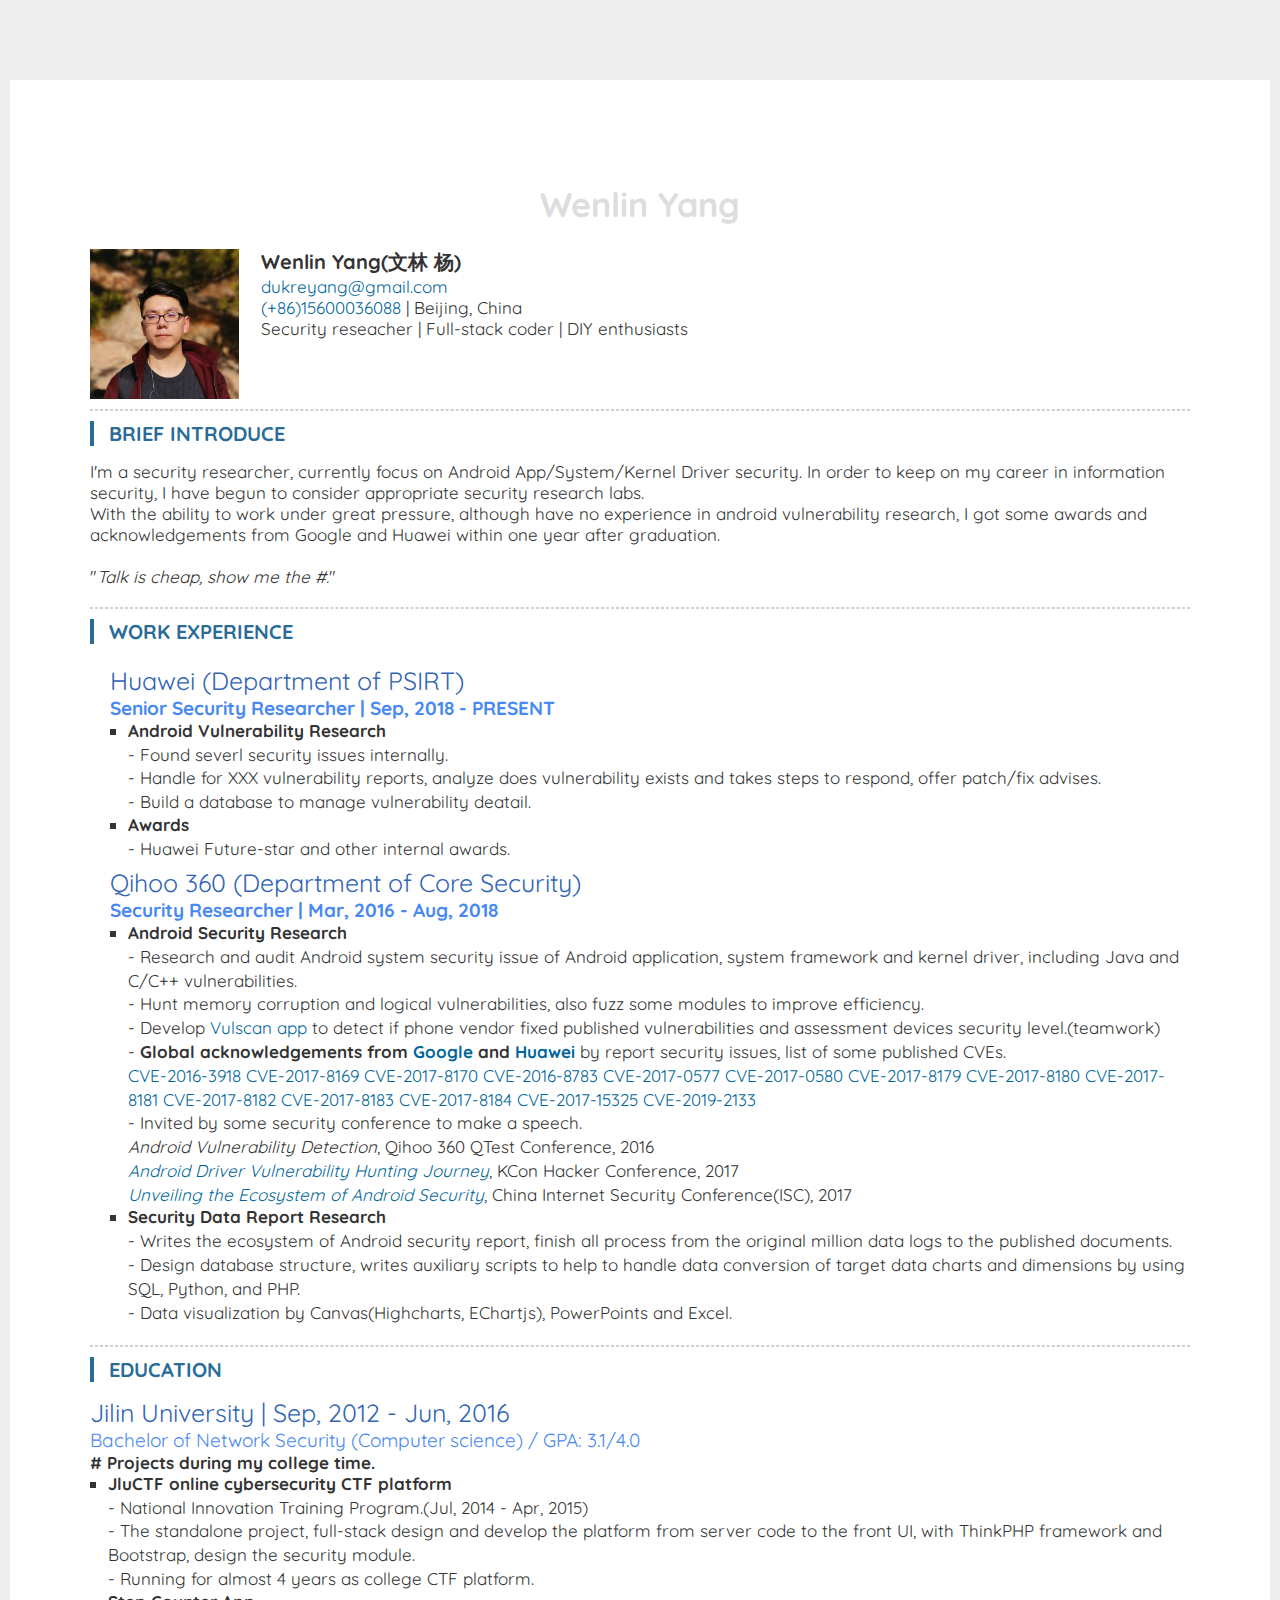
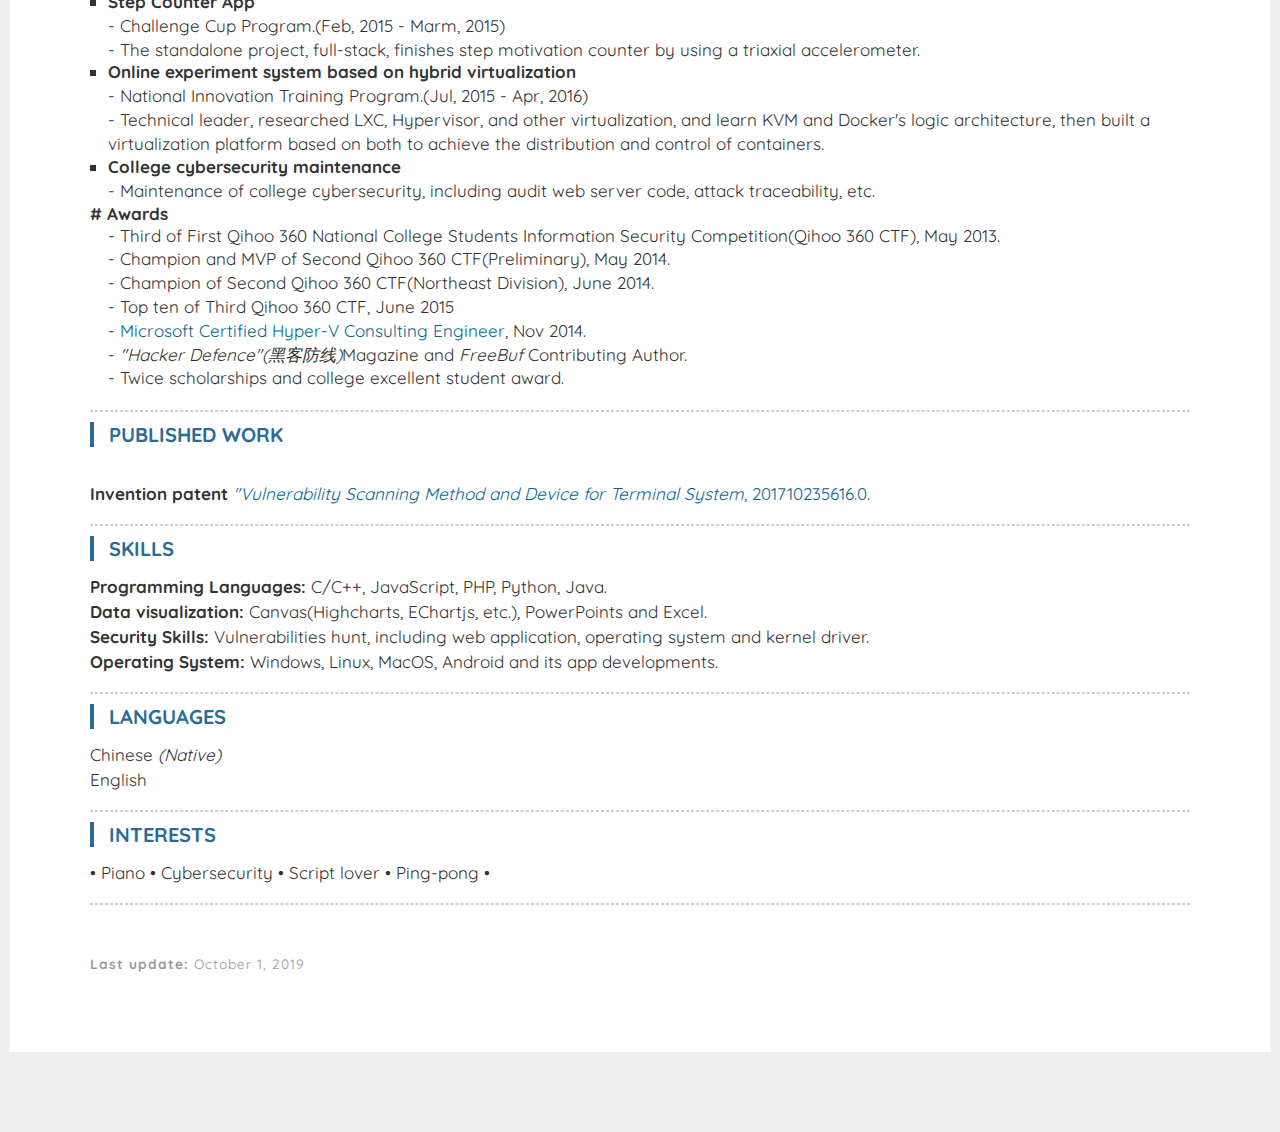
<file: index.html>
<!DOCTYPE html>

<html lang="en">

<head>
    <meta name="robots" content="noindex,nofollow,noarchive">
    <meta http-equiv="Content-Type" content="text/html; charset=UTF-8">
    <meta name="viewport" content="width=device-width, user-scalable=no, minimal-ui">
    
    <title>Resume</title>
    
    <link href="style.css?rev=01&moo1=123" rel="stylesheet">
    <script src="https://cdnjs.cloudflare.com/ajax/libs/jquery/3.3.1/jquery.min.js?s=1"></script>
    <script src="./my.js"></script>
</head>

<body>
    <script type="text/javascript">
        
        $(document).ready(function () {
            
            $("#aEmail").html( window.atob("ZHVrcmV5YW5nPGFyZWE+QDxzZmZmPmdtYWlsLmNvbQo=") );
            $('#aInvention').html(getInvention());
            $('#aTelephone').html(getTelephone86());
            $('#aBeliefs').html(getBelief());
            document.title = window.atob("V2VubGluJ3MgT25saW5lIFJlc3VtZQo=");
            $('#aResumeTitle').html(window.atob("V2VubGluIFlhbmcK"));
            $('#aNameWithCN').html(decodeURIComponent(window.atob("V2VubGluJTIwWWFuZyglRTYlOTYlODclRTYlOUUlOTclMjAlRTYlOUQlQTgp")));
            $('#imgAvatar').attr("src",myAvatar);

        });

        function getBelief() {
            var bStrs = [
                'Talk is cheap, show me the #.',
                // 'Coding first, then optimize it.',
                // 'Stay hungry, stay foolish.',
                'The quieter you become, the more you are able to hear…'
            ];
            return bStrs[parseInt(Math.random()*bStrs.length)];
        }
        function openSms(obj) {
            window.location.href = "sms:"+obj.innerHTML;
        }
        function openTel(obj) {
            window.location.href = "tel:"+obj.innerHTML;
        }
        function getMailAddress() {
            var myMail = "ZHVrcmV5YW5nQGdtYWlsLmNvbQo=";
            return window.atob(myMail);
        }
        function getTelephone1() {
            var myPhone1  = "";
            return window.atob(myPhone1);
        }
        function getTelephone86() {
            var myPhone86 = "KCs4NikxNTYwMDAzNjA4OAo=";
            return window.atob(myPhone86);
        }
        function openMailTo(){
            window.location.href = "mailto:"+getMailAddress();
        }
        function getInvention() {
            var str = "PEk+IlZ1bG5lcmFiaWxpdHkgU2Nhbm5pbmcgTWV0aG9kIGFuZCBEZXZpY2UgZm9yIFRlcm1pbmFsIFN5c3RlbTwvST4sIDIwMTcxMDIzNTYxNi4wLgo=";
            return window.atob(str);
        }
    </script>
    
    <div id="resume">
        <h1 class="resume-title" id="aResumeTitle">Hide Me</h1>
         <div id="avatarBlock">
            <img src="#" alt="" class="avatarImg" id="imgAvatar" />
        </div> 
        <div id="infoBlock">
            <!-- <div class="print-download"><img style="width:16px;height:16px;margin-bottom:-4px;" src="[data-uri]"
                /> <a href="javascript:window.print()">Print</a></div> -->
                <div id="nameBlock" class="largeFont">
                    <span class="name" id="aNameWithCN">Hide Me</span>
           <!--          <em>(CYBERCZ)</em> -->
                </div>
                <div id="basicsBlock">
                    <div class="contactBlock">
                        <!-- <div class="certified">Coder || Blogger</div> -->
                        <a class="email" onclick="openMailTo()" id="aEmail">thisisfake@gmail.com</a>
                        <!-- <span class="divider">|</span> -->
                        <br>
                        <a class="phone" onclick="openSms(this)" id="aTelephone">(+91)92399182</a>
                        <span class="address">|</span>
                        <span class="address">Beijing, China</span>
                    </div>
                    <div id="profilesBlock">
                        <span class="url"><span href="#">Security reseacher | Full-stack coder | DIY enthusiasts </span></span>
                    </div>
                </div>
            </div>
            
            
            <div class="sectionLine"></div>
            
            <div id="summaryBlock">
                <div class="sectionName">
                    <span>BRIEF INTRODUCE</span>
                </div>
                <div class="sectionContent">
                    <!-- <p>Programmer by profession, blogger by soul</p> -->
                    <!-- <p>Lunatic nerd with cringe humor <br>Weekend zombie</p> -->
                    <!-- <p>Striving hard to make an impact, coding in shadows.</p> -->
                    I'm a security researcher, currently focus on Android App/System/Kernel Driver security. In order to keep on my career in information security, I have begun to consider appropriate security research labs.
                    <br>
                    With the ability to work under great pressure, although have no experience in android vulnerability research, I got some awards and acknowledgements from Google and Huawei within one year after graduation.
                    <br>
                    <br>

                    "<I id="aBeliefs"></I>"
                    <!--
                        <p><strong>Personal Opinions:</strong></p>
                        <ul class="highlights">
                            <li>College Sucks.Internet Rules.</li>
                            <li>God doesn't Exist!(Still something exists)</li>
                            <li>Introverted life is the best. (Low-key>loki)</li>
                        </ul>
                    -->
                </div>
            </div>
            
            
            
            
            
            
            <div class="sectionLine"></div>
            
            
            <div id="workexp">
                <div class="sectionName">
                    <span>WORK EXPERIENCE</span>
                </div>
                <div class="sectionContent">
                    
                    <ul class="highlights">
                        <span class="myH1">Huawei (Department of PSIRT)</span>
                        <br>
                        <span class="title myH3">Senior Security Researcher | Sep, 2018 - PRESENT</span>
                        <div class="profilesBlock">
                            <li class="title">
                                Android Vulnerability Research
                            </li>
                            <span class="detail">
                                - Found severl security issues internally.
                                <br>
                                - Handle for XXX vulnerability reports, analyze does vulnerability exists and takes steps to respond, offer patch/fix advises.
                                <br>
                                - Build a database to manage vulnerability deatail.
                            </span>
                            <li class="title">
                                Awards
                            </li>
                            <span class="detail">
                                - Huawei Future-star and other internal awards.
                            </span>
                        </div>

                    </ul>
                    <ul class="highlights">
                        <span class="myH1">Qihoo 360 (Department of Core Security)</span>
                        <br>
                        <span class="title myH3">Security Researcher | Mar, 2016 - Aug, 2018</span>
                        <div class="profilesBlock">
                            <li class="title">
                                Android Security Research
                            </li>
                            <span class="detail">
                                - Research and audit Android system security issue of Android application, system framework and kernel driver, including Java and C/C++ vulnerabilities.
                                <br>
                                - Hunt memory corruption and logical vulnerabilities, also fuzz some modules to improve efficiency.
                                <br>
                                - Develop <a href="https://shouji.360.cn/vulscanner.htm">Vulscan app</a> to detect if phone vendor fixed published vulnerabilities and assessment devices security level.(teamwork)
                                <br>
                                - <B>Global acknowledgements from <a href="https://source.android.com/security/overview/acknowledgements">Google</a> and <a href="https://www.huawei.com/nz/searchresult?keywords=wenlin">Huawei</a></B> by report security issues, list of some published CVEs.
                                <br>
                                <a href="https://source.android.com/security/bulletin/2016-10-01">CVE-2016-3918</a> 
                                <a href="https://www.huawei.com/en/psirt/security-advisories/huawei-sa-20171025-01-overflow-en">CVE-2017-8169 CVE-2017-8170</a> 
                                <a href="https://www.huawei.com/nz/psirt/security-advisories/2016/huawei-sa-20161215-01-smartphone-en">CVE-2016-8783</a> 
                                <a href="https://source.android.com/security/bulletin/2017-04-01">CVE-2017-0577 CVE-2017-0580</a> 
                                <a href="https://www.huawei.com/en/psirt/security-advisories/2017/huawei-sa-20170919-01-mtk-en">CVE-2017-8179 CVE-2017-8180 CVE-2017-8181</a> 
                                <a href="https://www.huawei.com/en/psirt/security-advisories/huawei-sa-20171115-01-mtk-en">CVE-2017-8182 CVE-2017-8183 CVE-2017-8184</a> 
                                <a href="https://www.huawei.com/en/psirt/security-advisories/huawei-sa-20180321-01-smartphone-en">CVE-2017-15325</a> 
                                <a href="https://source.android.com/security/bulletin/2019-08-01">CVE-2019-2133</a>
                                <br>
                                - Invited by some security conference to make a speech.
                                <br>
                                <I>Android Vulnerability Detection</I>, Qihoo 360 QTest Conference, 2016
                                <br>
                                <I><a href="http://kcon.knownsec.com/2017/#page4">Android Driver Vulnerability Hunting Journey</a></I>, KCon Hacker Conference, 2017
                                <br>
                                <I><a href="https://www.anquanke.com/post/id/87040">Unveiling the Ecosystem of Android Security</a></I>, China Internet Security Conference(ISC), 2017 
                            </span>
                            <li class="title">
                                Security Data Report Research
                            </li>
                            <span class="detail">
                                - Writes the ecosystem of Android security report, finish all process from the original million data logs to the published documents.
                                <br>
                                - Design database structure, writes auxiliary scripts to help to handle data conversion of target data charts and dimensions by using SQL, Python, and PHP.
                                <br>
                                - Data visualization by Canvas(Highcharts, EChartjs), PowerPoints and Excel.
                            </span>
                        </div>  
                    </ul>
                </div>
            </div>
            <div class="sectionLine"></div>
            <div id="education">
                <div class="sectionName">
                    <span>EDUCATION</span>
                </div>
                <div class="sectionContent">
                    <div class="educationBlock">
                        <span class="myH1">Jilin University | <span>Sep, 2012 - Jun, 2016</span></span>
                        <div class="myH3">Bachelor of Network Security (Computer science) / GPA: 3.1/4.0</div>
                    </div>
                    <span class="title"># Projects during my college time.</span>
                    <div class="profilesBlock">
                        <li class="title">
                            JluCTF online cybersecurity CTF platform
                        </li>
                        <span class="detail">
                            - National Innovation Training Program.(Jul, 2014 - Apr, 2015)
                            <br>
                            - The standalone project, full-stack design and develop the platform from server code to the front UI, with ThinkPHP framework and Bootstrap, design the security module.

                            <br>
                            - Running for almost 4 years as college CTF platform.
                            <br>
                            
                        </span>
                        <li class="title">
                            Step Counter App
                        </li>
                        <span class="detail">
                            - Challenge Cup Program.(Feb, 2015 - Marm, 2015)
                            <br>
                            - The standalone project, full-stack, finishes step motivation counter by using a triaxial accelerometer.
                        </span>
                        <li class="title">
                            Online experiment system based on hybrid virtualization
                        </li>
                        <span class="detail">
                            - National Innovation Training Program.(Jul, 2015 - Apr, 2016)
                            <br>
                            - Technical leader, researched LXC, Hypervisor, and other virtualization, and learn KVM and Docker's logic architecture, then built a virtualization platform based on both to achieve the distribution and control of containers.
                            <br>
                            </span>
                        <li class="title">
                            College cybersecurity maintenance
                        </li>
                        <span class="detail">
                            - Maintenance of college cybersecurity, including audit web server code, attack traceability, etc.
                            <br>
                        </span>
                    </div>
                    <span class="title"># Awards</span>
                    <div class="profilesBlock">
                        <span class="detail">
                            - Third of First Qihoo 360 National College Students Information Security Competition(Qihoo 360 CTF), May 2013.
                            <br>
                            - Champion and MVP of Second Qihoo 360 CTF(Preliminary), May 2014.
                            <br>
                            - Champion of Second Qihoo 360 CTF(Northeast Division), June 2014.
                            <br>
                            - Top ten of Third Qihoo 360 CTF, June 2015
                            <br>
                            - <a href="./microsoft.pdf" >Microsoft Certified Hyper-V Consulting Engineer</a>, Nov 2014.
                            <br>
                            - <I>"Hacker Defence"(黑客防线)</I>Magazine and <I>FreeBuf</I> Contributing Author.
                            <br>
                            - Twice scholarships and college excellent student award.                            
                        </span>
                    </div>
                </div>
            </div>

             
            <div class="sectionLine"></div>

              <div id="publication">
                <div class="sectionName">
                    <span>PUBLISHED WORK</span>
                </div>
                <div class="sectionContent">
                    <div class="educationBlock">
<!--                         <span class="title">Paper </span><a href="http://kns.cnki.net/KCMS/detail/detail.aspx?dbcode=CJFQ&dbname=CJFDLAST2016&filename=AQJS201604008&uid=WEEvREcwSlJHSldRa1FhdXNXa0d1Z3dCdDlTZHlJRnEzYTFCTlJzSmdFdz0=$9A4hF_YAuvQ5obgVAqNKPCYcEjKensW4IQMovwHtwkF4VYPoHbKxJw!!&v=MjU1MTZiSVI4ZVgxTHV4WVM3RGgxVDNxVHJXTTFGckNVUkxLZVplWnNGeTdrVXJ6T0pEekJmYkc0SDlmTXE0OUY="><I>"The Vulnerability Analysis and Security Enhancement of Docker"</I> published in Information Security and Technology, Wen-lin Y, Xi T, Jun-ting G, Shuo W., 2016;4:008. (Chinese).</a> -->
                        <br>
                        <span class="title">Invention patent </span><a href="http://www.pss-system.gov.cn/sipopublicsearch/inportal/i18n.shtml?params=902F004CA61084A284089435EAAEA94F59CC921A916ADCEB" id="aInvention"></a>
                    </div>
                   
                </div>
            </div>
            
            
            <div class="sectionLine"></div>
            
            <div id="skills">
                <div class="sectionName">
                    <span>SKILLS</span>
                </div>
                <div class="sectionContent">
                    <div class="skillBlock">
                        <span class="title">Programming Languages:</span>
                        <span>C/C++, JavaScript, PHP, Python, Java.</span>
                    </div>
                    <div class="skillBlock">
                        <span class="title">Data visualization:</span>
                        <span>Canvas(Highcharts, EChartjs, etc.), PowerPoints and Excel.</span>
                    </div>
                    
                    <div class="skillBlock">
                        <span class="title">Security Skills:</span>
                        <span>Vulnerabilities hunt, including web application, operating system and kernel driver.</span>
                    </div>
                    <div class="skillBlock">
                        <span class="title">Operating System:</span>
                        <span>Windows, Linux, MacOS, Android and its app developments.</span>
                    </div>
                    <!-- <div class="skillBlock">
                        <span class="title">Other Skills:</span>
                        <span>Hardware setup and manipulation in Event-Management such as Wireless microphones, WIFI routers and projectors.</span>
                    </div> -->
                    
                    
                </div>
            </div>
            
            
            <div class="sectionLine"></div>
            
            <div id="languages">
                <div class="sectionName">
                    <span>LANGUAGES</span>
                </div>
                <div class="sectionContent">
                    <div class="skillBlock">
                        Chinese
                        <em>(Native)</em>
                    </div>
                    <div class="skillBlock">
                        English
                    </div>
                </div>
            </div>
            
            <div class="sectionLine"></div>
            
            <div id="interests">
                <div class="sectionName">
                    <span>INTERESTS</span>
                </div>
                <div class="sectionContent">
                    &bull; Piano &bull; Cybersecurity &bull; Script lover &bull; Ping-pong &bull; 
                </div>
            </div>
            
            
            <div class="sectionLine"></div>
            
            
            
            
            <div class="colophon">
<!--                 <div class="colophon-mark"></div>
 -->                <strong>Last update:</strong> October 1, 2019
            </div>
            
            
        </div>
        
    </body>
    
    </html>
</file>
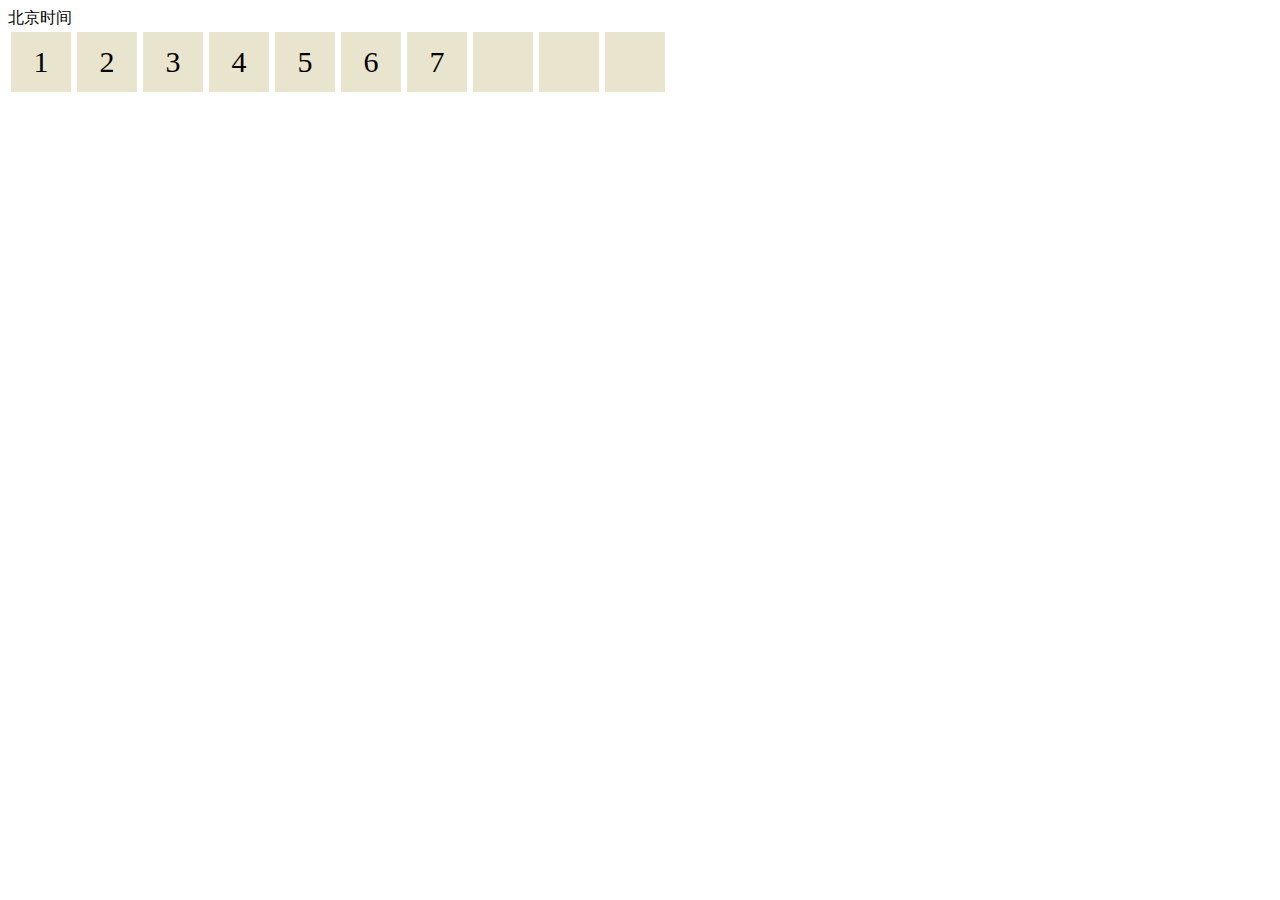
<file: timezone.html>
<!DOCTYPE html>
<html>
<meta charset="utf-8">
<head>

	<title></title>
	<style type="text/css">
		.timeArea{
			width: 800px;
			height: 70px;

		}
		.timeA{
			margin: 3px;
			font-size: 30px;
			min-width: 60px;
			width: 60px;
			text-align:center;
			height: 60px;
			line-height:60px;
			float: left;
			background: #e9e4cd;
		}
		.timeA:hover{
			background: #d8b03d;
		}
	</style>
</head>
<body>
	<script type="text/javascript">
		function getServerTime() {
			// body...
			//
		}
	</script>
	<div class="timeArea">
		<div class="timeZone">北京时间</div>
		<div class="timeA">1</div>
		<div class="timeA">2</div>
		<div class="timeA">3</div>
		<div class="timeA">4</div>
		<div class="timeA">5</div>
		<div class="timeA">6</div>
		<div class="timeA">7</div>
		<div class="timeA"></div>
		<div class="timeA"></div>
		<div class="timeA"></div>
	</div>
	<br>
	

</body>
</html>
</file>
<file: style.css>
@import url('https://fonts.googleapis.com/css?family=Quicksand:500');
.consolasFont {
    font-family: consolas, monaco, courier;
}
.profilesBlock {
    margin-left: 18px;
}
.myH1{
    font-size: 25px;
    color: #3264b5;
}
.myH2{
    font-size: 22px;
    /*color: #4889f1;*/
}
.myH3{
    font-size: 19px;
    color: #4889f1;
}
.detail{
    line-height: 140%;
}
.avatarImg{
    max-width: 150px;
    max-height: 150px;
}
body {
    background: #EEEEEE;
    /*font-family: consolas, monaco, courier, "courier new", fixed-width;*/
    font-family: 'Quicksand', sans-serif;
    font-size: 17px;
    color: #333;
    margin: 0;
    padding: 0;
    webkit-text-size-adjust: 100%;
    -webkit-font-smoothing: antialiased;
}

ul {
    margin-bottom: 0;
}

li {
    margin-bottom: 2px;
    list-style-type: square;
}

li>ul li {
    list-style-type: disc;
}

li>ul li:last-child {
    margin-bottom: 10px;
}

a {
    text-decoration: none;
    color: #069;
    word-wrap: break-word;
    border: 0;
}

a:hover {
    border-bottom: 1px solid #069;
}

code {
    font-family: 'Fira Mono', monospace;
}

.resume-title {
    text-align: center;
    color: #ddd;
    /*margin: 0 0 60px 0;*/
}

#resume {
    margin: 80px auto;
    max-width: 1100px;
    padding: 80px;
    background: #fff;
}

#avatarBlock {
    width: 150px;
    max-height: 150px;
    float: left;
}

#infoBlock {
    margin-left: 171px;
    min-height: 150px;
}

.largeFont {
    font-size: 20px;
    font-weight: bold;
}

.smallFont {
    font-size: 12px;
}

.alias {
    font-size: 14px;
}

.sectionName {
    font-size: 20px;
    font-weight: bold;
    vertical-align: top;
    display: block;
    position: absolute;
    margin-bottom: 10px;
    border-left: solid 4px;
    color: #2a6b97;
    padding-left: 15px;
}

.sectionContent {
    width: auto;
    padding-top: 40px;
    vertical-align: top;
    display: block;
    margin-bottom: 20px;
}

.sectionContent ul {
    padding-left: 20px;
    margin-top: 6px;
}

.sectionContent .title {
    font-weight: bold;
}

.sectionContent .date {
    display: block;
    font-family: monospace;
}

.sectionContent .company {
    color: #f14e32;
}

.sectionContent .separator {
    height: 14px;
}

.sectionLine {
    border-style: dashed;
    border-width: 1px;
    border-color: #CFCFCF;
    margin-top: 10px;
    margin-bottom: 10px;
}

.divider {
    font-weight: bold;
    margin-left: 5px;
    margin-right: 5px;
}

.skillBlock {
    margin-bottom: 4px;
    display: block;
}

.cert li {
    margin-top: 5px;
    margin-bottom: 5px;
}

.print-download {
    float: right;
}

.colophon {
    margin-top: 50px;
    color: #999;
    font-size: 0.8em;
    letter-spacing: 1px;
}

.colophon-mark {
    width: 30px;
    border-top: 1px solid #999;
    margin-bottom: 5px;
    display: block;
}

@media only screen and (min-device-width: 768px) and (max-device-width: 1024px) {
    body {
        background: #fff;
    }
    #resume {
        margin: 0 auto;
    }
    .print-download {
        float: none;
        display: block;
        text-align: left;
    }
}

@media only screen and (max-width: 40em) {
    body {
        margin: 0;
        /*font-size: 14px;*/
    }
    .resume-title {
        /*font-size: 40px;*/
    }
    #resume {
        margin: 0 auto;
        max-width: 800px;
        padding: 0.5em 1em;
        border: none;
    }
    .profilesBlock {
        margin-left: 10px;
    }
    .sectionContent {
        width: auto;
        margin-left: 0;
        padding-top: 5px;
    }
    .sectionNameMe {
        margin-left: 30px;
    }
    .sectionName {
        width: auto;
        color: #2a6b97;
        font-weight: bold;
        position: relative;
        text-align: center;
        border: solid 4px;
        border-style: none solid;
        padding-left: 0px;
        
    }
    .largeFont {
        font-size: 20px;
    }
    .smallFont {
        font-size: 14px;
    }
    #avatarBlock {
        float: none;
        display: block;
        text-align: center;
        margin-left: auto;
        margin-right: auto;
        width: 150px;
        margin-bottom: 5px;
    }
    #infoBlock {
        margin-left: 0;
        text-align: center;
    }
    .print-download {
        float: none;
        display: block;
        text-align: center;
    }
}

@media only screen and (max-width: 767px) {
    .print-download {
        float: none;
        display: block;
    }
}

@media print {
    #resume {
        margin: 0 auto;
        max-width: 800px;
        padding: 0px 0px;
        border: 0px;
        background: #fff;
        box-shadow: none;
        -webkit-box-shadow: none;
        font-size: 12px;
    }
    .print-download {
        display: none;
    }
    em, i {
        color: #666;
    }
    /*.sectionName, #avatarBlock {
        width: 99px;
    }
    .sectionContent, #infoBlock {
        margin-left: 100px;
    }*/
    .avatarPhoto {
        width: 80px;
    }
	.resume-title {
		display: none;
	}
	.print-instruction {
		display: none;
	}
}
</file>
